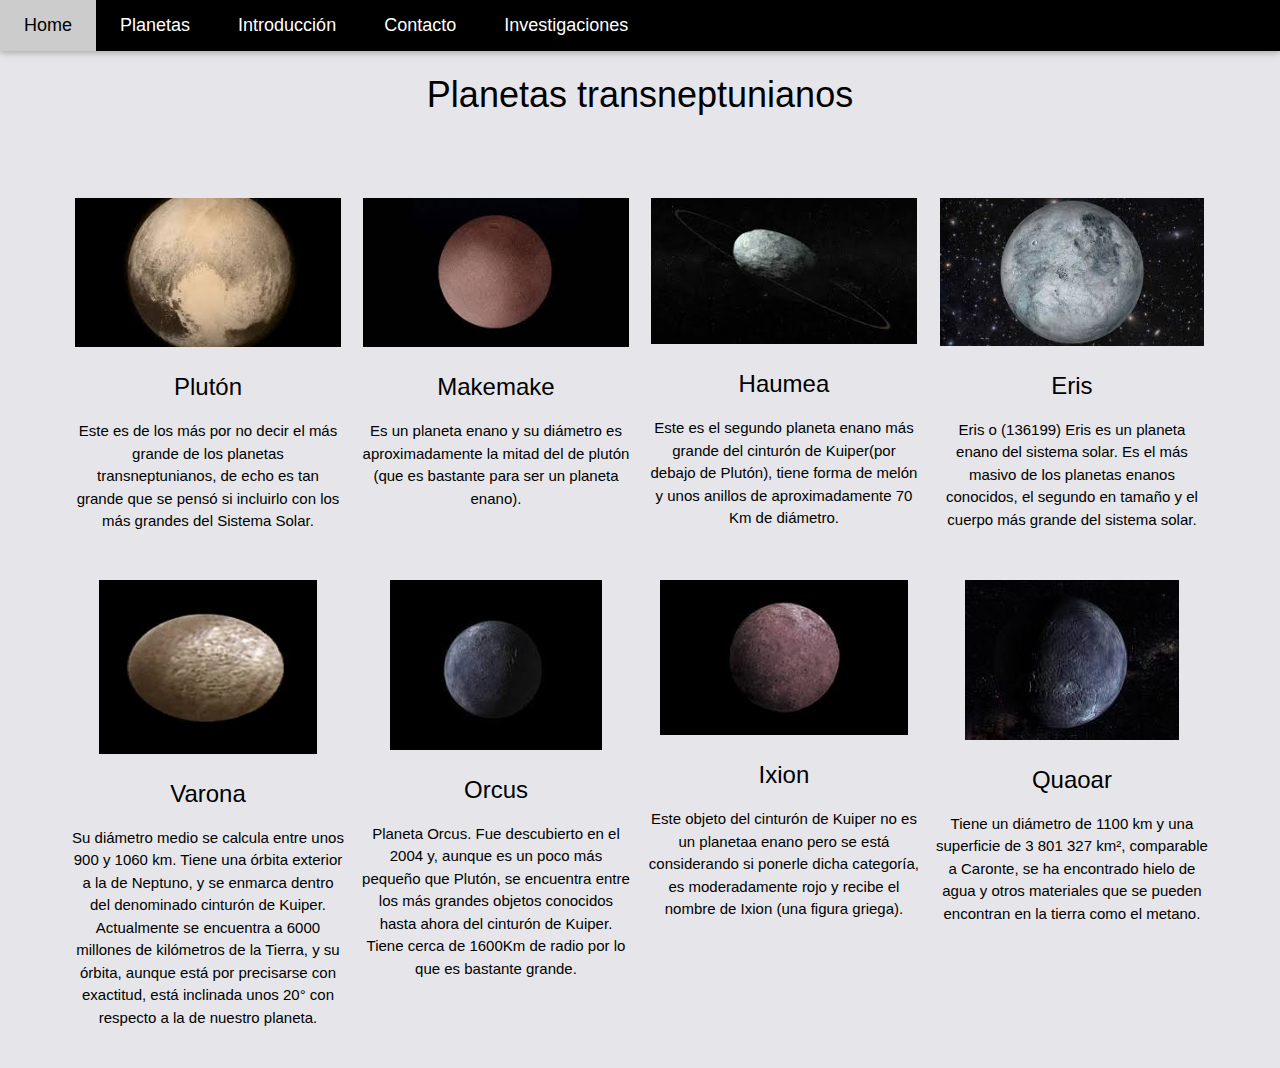
<file: new 1.html>
<!DOCTYPE html>
<html>
<title>W3.CSS Template</title>
<meta charset="UTF-8">
<meta name="viewport" content="width=device-width, initial-scale=1">
<link rel="stylesheet" href="css/style1.css.css">

<style>
body,h1,h2,h3,h4,h5,h6 {font-family: "Karma", sans-serif}
.w3-bar-block .w3-bar-item {padding:20px}

		
	body {
             background-color:rgb(230, 230, 234);
         }	
body, h1,h2,h3,h4,h5,h6 {font-family: "Montserrat", sans-serif}
.w3-row-padding img {margin-bottom: 12px}
/* Set the width of the sidebar to 120px */
.w3-sidebar {width: 120px;background: #222;}
/* Add a left margin to the "page content" that matches the width of the sidebar (120px) */
#main {margin-left: 120px}
/* Remove margins from "page content" on small screens */
@media only screen and (max-width: 600px) {#main {margin-left: 0}}
</style>
<body>
<!-- Navbar -->
<div class="w3-top">
  <div class="w3-bar w3-black w3-card w3-left-align w3-large">
    <a class="w3-bar-item w3-button w3-hide-medium w3-hide-large w3-right w3-padding-large w3-hover-white w3-large w3-black" href="javascript:void(0);" onclick="myFunction()" title="Toggle Navigation Menu"><i class="fa fa-bars"></i></a>
    <a href="index.html" class="w3-bar-item w3-button w3-padding-large w3-white">Home</a>
    <a href="new 1.html" class="w3-bar-item w3-button w3-hide-small w3-padding-large w3-hover-white">Planetas</a>
    <a href="new 3.html" class="w3-bar-item w3-button w3-hide-small w3-padding-large w3-hover-white">Introducción</a>
    <a href="new 4.html" class="w3-bar-item w3-button w3-hide-small w3-padding-large w3-hover-white">Contacto</a>
    <a href="new 2.html" class="w3-bar-item w3-button w3-hide-small w3-padding-large w3-hover-white">Investigaciones</a>
  </div>

  <!-- Navbar on small screens -->
  <div id="navDemo" class="w3-bar-block w3-white w3-hide w3-hide-large w3-hide-medium w3-large">
    <a href="new 1.html" class="w3-bar-item w3-button w3-padding-large">Planetas</a>
    <a href="new 3.html" class="w3-bar-item w3-button w3-padding-large">Introducción</a>
    <a href="new 4.html" class="w3-bar-item w3-button w3-padding-large">Contacto</a>
    <a href="new 2.html" class="w3-bar-item w3-button w3-padding-large">Investigaciones</a>
  </div>
</div>

<!-- !PAGE CONTENT! -->
<div class="w3-main w3-content w3-padding" style="max-width:1200px;">
<Header class=" w3-center" style="padding:50px 16px"><h1>Planetas transneptunianos</h1></header>

  
  
  <!-- First Photo Grid-->
  <div class="w3-row-padding w3-padding-16 w3-center" id="Planetas">
    <div class="w3-quarter">
      <img src="images/descarga2.jpg" style="width:98%">
     <h3> Plutón </h3>
	 <p>Este es de los más por no decir el más grande de los planetas transneptunianos, de echo es tan grande que se pensó si incluirlo con los más grandes del Sistema Solar.</p>
    </div>
    <div class="w3-quarter">
      <img src="images/descarga4.jpg" style="width:98%">
      <h3>Makemake</h3>
      <p>Es un planeta enano y su diámetro es aproximadamente la mitad del de plutón (que es bastante para ser un planeta enano).</p>
    </div>
    <div class="w3-quarter">
      <img src="images/descarga5.jpg" alt="Cherries" style="width:98%">
      <h3>Haumea</h3>
      <p>Este es el segundo planeta enano más grande del cinturón de Kuiper(por debajo de Plutón), tiene forma de melón y unos anillos de aproximadamente 70 Km de diámetro.</p>
      
    </div>
    <div class="w3-quarter">
      <img src="images/descarga.jpg" alt="Pasta and Wine" style="width:97%">
      <h3>Eris</h3>
      <p>Eris o (136199) Eris es un planeta enano del sistema solar. Es el más masivo de los planetas enanos conocidos, el segundo en tamaño y el cuerpo más grande del sistema solar.</p>
    </div>
  </div>
  
  <!-- Second Photo Grid-->
  <div class="w3-row-padding w3-padding-16 w3-center">
    <div class="w3-quarter">
      <img src="images/gg.jpg" alt="Popsicle" style="width:80%">
      <h3>Varona</h3>
      <p>Su diámetro medio se calcula entre unos 900 y 1060 km. Tiene una órbita exterior a la de Neptuno, y se enmarca dentro del denominado cinturón de Kuiper. Actualmente se encuentra a 6000  millones de kilómetros de la Tierra, y su órbita, aunque está por precisarse con exactitud, está inclinada unos 20° con respecto a la de nuestro planeta.</p>
    </div>
    <div class="w3-quarter">
      <img src="images/j.jpg" alt="Salmon" style="width:78%">
      <h3>Orcus</h3>
      <p>Planeta Orcus. Fue descubierto en el 2004 y, aunque es un poco más pequeño que Plutón, se encuentra entre los más grandes objetos conocidos hasta ahora del cinturón de Kuiper. Tiene cerca de 1600Km de radio por lo que es bastante grande.</p>
    </div>
    <div class="w3-quarter">
      <img src="images/a.jpg" alt="Sandwich" style="width:91%">
      <h3>Ixion</h3>
      <p>Este objeto del cinturón de Kuiper no es un planetaa enano pero se está considerando si ponerle dicha categoría, es moderadamente rojo y recibe el nombre de Ixion (una figura griega).</p>
    </div>
    <div class="w3-quarter">
      <img src="images/c.jpg" alt= style="width:90%">
      <h3>Quaoar</h3>
      <p>Tiene un diámetro de 1100 km y una superficie de 3 801 327 km², comparable a Caronte, se ha encontrado hielo de agua y otros materiales que se pueden encontran en la tierra como el metano.</p>
    </div>
  </div>

 
</script>

</body>
</html>
</file>
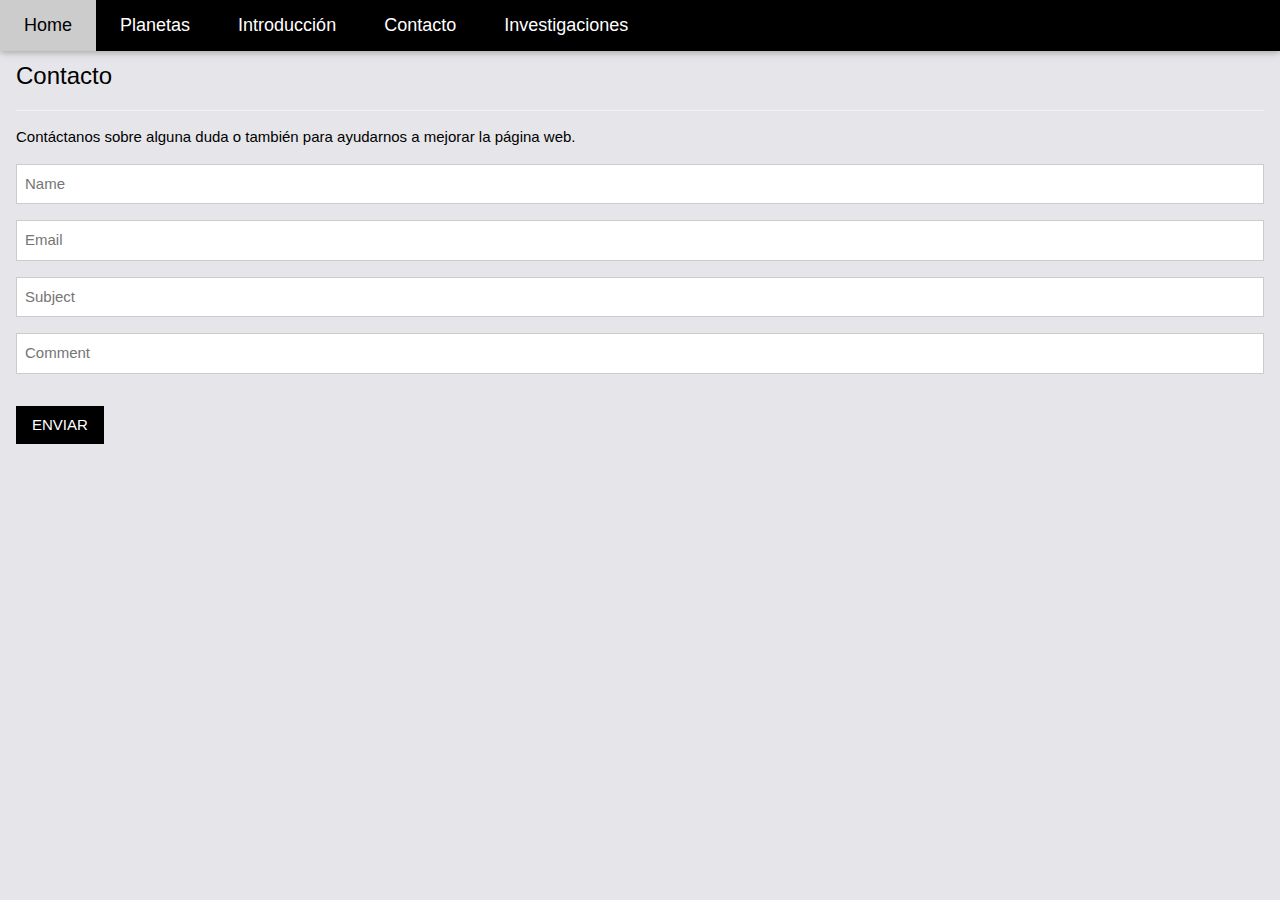
<file: new 4.html>
<!DOCTYPE html>
<html>
<title>W3.CSS Template</title>
<meta charset="UTF-8">
<meta name="viewport" content="width=device-width, initial-scale=1">
<link rel="stylesheet" href="https://www.w3schools.com/w3css/4/w3.css">
<body>
 
<style>
body,h1,h2,h3,h4,h5,h6 {font-family: "Karma", sans-serif}
.w3-bar-block .w3-bar-item {padding:20px}

		
	body {
             background-color:rgb(230, 230, 234);
         }	
body, h1,h2,h3,h4,h5,h6 {font-family: "Montserrat", sans-serif}
.w3-row-padding img {margin-bottom: 12px}
/* Set the width of the sidebar to 120px */
.w3-sidebar {width: 120px;background: #222;}
/* Add a left margin to the "page content" that matches the width of the sidebar (120px) */
#main {margin-left: 120px}
/* Remove margins from "page content" on small screens */
@media only screen and (max-width: 600px) {#main {margin-left: 0}}
</style>
<body>

<!-- Navbar -->
<div class="w3-top">
  <div class="w3-bar w3-black w3-card w3-left-align w3-large">
    <a class="w3-bar-item w3-button w3-hide-medium w3-hide-large w3-right w3-padding-large w3-hover-white w3-large w3-black" href="javascript:void(0);" onclick="myFunction()" title="Toggle Navigation Menu"><i class="fa fa-bars"></i></a>
    <a href="index.html" class="w3-bar-item w3-button w3-padding-large w3-white">Home</a>
    <a href="new 1.html" class="w3-bar-item w3-button w3-hide-small w3-padding-large w3-hover-white">Planetas</a>
    <a href="new 3.html" class="w3-bar-item w3-button w3-hide-small w3-padding-large w3-hover-white">Introducción</a>
    <a href="new 4.html" class="w3-bar-item w3-button w3-hide-small w3-padding-large w3-hover-white">Contacto</a>
    <a href="new 2.html" class="w3-bar-item w3-button w3-hide-small w3-padding-large w3-hover-white">Investigaciones</a>
  </div>

  <!-- Navbar on small screens -->
  <div id="navDemo" class="w3-bar-block w3-white w3-hide w3-hide-large w3-hide-medium w3-large">
    <a href="new 1.html" class="w3-bar-item w3-button w3-padding-large">Planetas</a>
    <a href="new 3.html" class="w3-bar-item w3-button w3-padding-large">Introducción</a>
    <a href="new 4.html" class="w3-bar-item w3-button w3-padding-large">Contacto</a>
    <a href="new 2.html" class="w3-bar-item w3-button w3-padding-large">Investigaciones</a>
  </div>
</div>
 
 <!-- Contact Section -->
  <div class="w3-container w3-padding-32" id="contact">
    <h3 class="w3-border-bottom w3-border-light-grey w3-padding-16">Contacto</h3>
    <p>Contáctanos sobre alguna duda o también para ayudarnos a mejorar la página web. </p>
    <form action="/action_page.php" target="_blank">
      <input class="w3-input w3-border" type="text" placeholder="Name" required name="Name">
      <input class="w3-input w3-section w3-border" type="text" placeholder="Email" required name="Email">
      <input class="w3-input w3-section w3-border" type="text" placeholder="Subject" required name="Subject">
      <input class="w3-input w3-section w3-border" type="text" placeholder="Comment" required name="Comment">
      <button class="w3-button w3-black w3-section" type="submit">
        <i class="fa fa-paper-plane"></i> ENVIAR
      </button>
    </form>
    
  </div>
  
   
  </body>
</html>
</file>
<file: css/style1.css.css>
/* W3.CSS 4.13 June 2019 by Jan Egil and Borge Refsnes */
html{box-sizing:border-box}*,*:before,*:after{box-sizing:inherit}
/* Extract from normalize.css by Nicolas Gallagher and Jonathan Neal git.io/normalize */
html{-ms-text-size-adjust:100%;-webkit-text-size-adjust:100%}body{margin:0}
article,aside,details,figcaption,figure,footer,header,main,menu,nav,section{display:block}summary{display:list-item}
audio,canvas,progress,video{display:inline-block}progress{vertical-align:baseline}
audio:not([controls]){display:none;height:0}[hidden],template{display:none}
a{background-color:transparent}a:active,a:hover{outline-width:0}
abbr[title]{border-bottom:none;text-decoration:underline;text-decoration:underline dotted}
b,strong{font-weight:bolder}dfn{font-style:italic}mark{background:#ff0;color:#000}
small{font-size:80%}sub,sup{font-size:75%;line-height:0;position:relative;vertical-align:baseline}
sub{bottom:-0.25em}sup{top:-0.5em}figure{margin:1em 40px}img{border-style:none}
code,kbd,pre,samp{font-family:monospace,monospace;font-size:1em}hr{box-sizing:content-box;height:0;overflow:visible}
button,input,select,textarea,optgroup{font:inherit;margin:0}optgroup{font-weight:bold}
button,input{overflow:visible}button,select{text-transform:none}
button,[type=button],[type=reset],[type=submit]{-webkit-appearance:button}
button::-moz-focus-inner,[type=button]::-moz-focus-inner,[type=reset]::-moz-focus-inner,[type=submit]::-moz-focus-inner{border-style:none;padding:0}
button:-moz-focusring,[type=button]:-moz-focusring,[type=reset]:-moz-focusring,[type=submit]:-moz-focusring{outline:1px dotted ButtonText}
fieldset{border:1px solid #c0c0c0;margin:0 2px;padding:.35em .625em .75em}
legend{color:inherit;display:table;max-width:100%;padding:0;white-space:normal}textarea{overflow:auto}
[type=checkbox],[type=radio]{padding:0}
[type=number]::-webkit-inner-spin-button,[type=number]::-webkit-outer-spin-button{height:auto}
[type=search]{-webkit-appearance:textfield;outline-offset:-2px}
[type=search]::-webkit-search-decoration{-webkit-appearance:none}
::-webkit-file-upload-button{-webkit-appearance:button;font:inherit}
/* End extract */
html,body{font-family:Verdana,sans-serif;font-size:15px;line-height:1.5}html{overflow-x:hidden}
h1{font-size:36px}h2{font-size:30px}h3{font-size:24px}h4{font-size:20px}h5{font-size:18px}h6{font-size:16px}.w3-serif{font-family:serif}
h1,h2,h3,h4,h5,h6{font-family:"Segoe UI",Arial,sans-serif;font-weight:400;margin:10px 0}.w3-wide{letter-spacing:4px}
hr{border:0;border-top:1px solid #eee;margin:20px 0}
.w3-image{max-width:100%;height:auto}img{vertical-align:middle}a{color:inherit}
.w3-table,.w3-table-all{border-collapse:collapse;border-spacing:0;width:100%;display:table}.w3-table-all{border:1px solid #ccc}
.w3-bordered tr,.w3-table-all tr{border-bottom:1px solid #ddd}.w3-striped tbody tr:nth-child(even){background-color:#f1f1f1}
.w3-table-all tr:nth-child(odd){background-color:#fff}.w3-table-all tr:nth-child(even){background-color:#f1f1f1}
.w3-hoverable tbody tr:hover,.w3-ul.w3-hoverable li:hover{background-color:#ccc}.w3-centered tr th,.w3-centered tr td{text-align:center}
.w3-table td,.w3-table th,.w3-table-all td,.w3-table-all th{padding:8px 8px;display:table-cell;text-align:left;vertical-align:top}
.w3-table th:first-child,.w3-table td:first-child,.w3-table-all th:first-child,.w3-table-all td:first-child{padding-left:16px}
.w3-btn,.w3-button{border:none;display:inline-block;padding:8px 16px;vertical-align:middle;overflow:hidden;text-decoration:none;color:inherit;background-color:inherit;text-align:center;cursor:pointer;white-space:nowrap}
.w3-btn:hover{box-shadow:0 8px 16px 0 rgba(0,0,0,0.2),0 6px 20px 0 rgba(0,0,0,0.19)}
.w3-btn,.w3-button{-webkit-touch-callout:none;-webkit-user-select:none;-khtml-user-select:none;-moz-user-select:none;-ms-user-select:none;user-select:none}   
.w3-disabled,.w3-btn:disabled,.w3-button:disabled{cursor:not-allowed;opacity:0.3}.w3-disabled *,:disabled *{pointer-events:none}
.w3-btn.w3-disabled:hover,.w3-btn:disabled:hover{box-shadow:none}
.w3-badge,.w3-tag{background-color:#000;color:#fff;display:inline-block;padding-left:8px;padding-right:8px;text-align:center}.w3-badge{border-radius:50%}
.w3-ul{list-style-type:none;padding:0;margin:0}.w3-ul li{padding:8px 16px;border-bottom:1px solid #ddd}.w3-ul li:last-child{border-bottom:none}
.w3-tooltip,.w3-display-container{position:relative}.w3-tooltip .w3-text{display:none}.w3-tooltip:hover .w3-text{display:inline-block}
.w3-ripple:active{opacity:0.5}.w3-ripple{transition:opacity 0s}
.w3-input{padding:8px;display:block;border:none;border-bottom:1px solid #ccc;width:100%}
.w3-select{padding:9px 0;width:100%;border:none;border-bottom:1px solid #ccc}
.w3-dropdown-click,.w3-dropdown-hover{position:relative;display:inline-block;cursor:pointer}
.w3-dropdown-hover:hover .w3-dropdown-content{display:block}
.w3-dropdown-hover:first-child,.w3-dropdown-click:hover{background-color:#ccc;color:#000}
.w3-dropdown-hover:hover > .w3-button:first-child,.w3-dropdown-click:hover > .w3-button:first-child{background-color:#ccc;color:#000}
.w3-dropdown-content{cursor:auto;color:#000;background-color:#fff;display:none;position:absolute;min-width:160px;margin:0;padding:0;z-index:1}
.w3-check,.w3-radio{width:24px;height:24px;position:relative;top:6px}
.w3-sidebar{height:100%;width:200px;background-color:#fff;position:fixed!important;z-index:1;overflow:auto}
.w3-bar-block .w3-dropdown-hover,.w3-bar-block .w3-dropdown-click{width:100%}
.w3-bar-block .w3-dropdown-hover .w3-dropdown-content,.w3-bar-block .w3-dropdown-click .w3-dropdown-content{min-width:100%}
.w3-bar-block .w3-dropdown-hover .w3-button,.w3-bar-block .w3-dropdown-click .w3-button{width:100%;text-align:left;padding:8px 16px}
.w3-main,#main{transition:margin-left .4s}
.w3-modal{z-index:3;display:none;padding-top:100px;position:fixed;left:0;top:0;width:100%;height:100%;overflow:auto;background-color:rgb(0,0,0);background-color:rgba(0,0,0,0.4)}
.w3-modal-content{margin:auto;background-color:#fff;position:relative;padding:0;outline:0;width:600px}
.w3-bar{width:100%;overflow:hidden}.w3-center .w3-bar{display:inline-block;width:auto}
.w3-bar .w3-bar-item{padding:8px 16px;float:left;width:auto;border:none;display:block;outline:0}
.w3-bar .w3-dropdown-hover,.w3-bar .w3-dropdown-click{position:static;float:left}
.w3-bar .w3-button{white-space:normal}
.w3-bar-block .w3-bar-item{width:100%;display:block;padding:8px 16px;text-align:left;border:none;white-space:normal;float:none;outline:0}
.w3-bar-block.w3-center .w3-bar-item{text-align:center}.w3-block{display:block;width:100%}
.w3-responsive{display:block;overflow-x:auto}
.w3-container:after,.w3-container:before,.w3-panel:after,.w3-panel:before,.w3-row:after,.w3-row:before,.w3-row-padding:after,.w3-row-padding:before,
.w3-cell-row:before,.w3-cell-row:after,.w3-clear:after,.w3-clear:before,.w3-bar:before,.w3-bar:after{content:"";display:table;clear:both}
.w3-col,.w3-half,.w3-third,.w3-twothird,.w3-threequarter,.w3-quarter{float:left;width:100%}
.w3-col.s1{width:8.33333%}.w3-col.s2{width:16.66666%}.w3-col.s3{width:24.99999%}.w3-col.s4{width:33.33333%}
.w3-col.s5{width:41.66666%}.w3-col.s6{width:49.99999%}.w3-col.s7{width:58.33333%}.w3-col.s8{width:66.66666%}
.w3-col.s9{width:74.99999%}.w3-col.s10{width:83.33333%}.w3-col.s11{width:91.66666%}.w3-col.s12{width:99.99999%}
@media (min-width:601px){.w3-col.m1{width:8.33333%}.w3-col.m2{width:16.66666%}.w3-col.m3,.w3-quarter{width:24.99999%}.w3-col.m4,.w3-third{width:33.33333%}
.w3-col.m5{width:41.66666%}.w3-col.m6,.w3-half{width:49.99999%}.w3-col.m7{width:58.33333%}.w3-col.m8,.w3-twothird{width:66.66666%}
.w3-col.m9,.w3-threequarter{width:74.99999%}.w3-col.m10{width:83.33333%}.w3-col.m11{width:91.66666%}.w3-col.m12{width:99.99999%}}
@media (min-width:993px){.w3-col.l1{width:8.33333%}.w3-col.l2{width:16.66666%}.w3-col.l3{width:24.99999%}.w3-col.l4{width:33.33333%}
.w3-col.l5{width:41.66666%}.w3-col.l6{width:49.99999%}.w3-col.l7{width:58.33333%}.w3-col.l8{width:66.66666%}
.w3-col.l9{width:74.99999%}.w3-col.l10{width:83.33333%}.w3-col.l11{width:91.66666%}.w3-col.l12{width:99.99999%}}
.w3-rest{overflow:hidden}.w3-stretch{margin-left:-16px;margin-right:-16px}
.w3-content,.w3-auto{margin-left:auto;margin-right:auto}.w3-content{max-width:980px}.w3-auto{max-width:1140px}
.w3-cell-row{display:table;width:100%}.w3-cell{display:table-cell}
.w3-cell-top{vertical-align:top}.w3-cell-middle{vertical-align:middle}.w3-cell-bottom{vertical-align:bottom}
.w3-hide{display:none!important}.w3-show-block,.w3-show{display:block!important}.w3-show-inline-block{display:inline-block!important}
@media (max-width:1205px){.w3-auto{max-width:95%}}
@media (max-width:600px){.w3-modal-content{margin:0 10px;width:auto!important}.w3-modal{padding-top:30px}
.w3-dropdown-hover.w3-mobile .w3-dropdown-content,.w3-dropdown-click.w3-mobile .w3-dropdown-content{position:relative}	
.w3-hide-small{display:none!important}.w3-mobile{display:block;width:100%!important}.w3-bar-item.w3-mobile,.w3-dropdown-hover.w3-mobile,.w3-dropdown-click.w3-mobile{text-align:center}
.w3-dropdown-hover.w3-mobile,.w3-dropdown-hover.w3-mobile .w3-btn,.w3-dropdown-hover.w3-mobile .w3-button,.w3-dropdown-click.w3-mobile,.w3-dropdown-click.w3-mobile .w3-btn,.w3-dropdown-click.w3-mobile .w3-button{width:100%}}
@media (max-width:768px){.w3-modal-content{width:500px}.w3-modal{padding-top:50px}}
@media (min-width:993px){.w3-modal-content{width:900px}.w3-hide-large{display:none!important}.w3-sidebar.w3-collapse{display:block!important}}
@media (max-width:992px) and (min-width:601px){.w3-hide-medium{display:none!important}}
@media (max-width:992px){.w3-sidebar.w3-collapse{display:none}.w3-main{margin-left:0!important;margin-right:0!important}.w3-auto{max-width:100%}}
.w3-top,.w3-bottom{position:fixed;width:100%;z-index:1}.w3-top{top:0}.w3-bottom{bottom:0}
.w3-overlay{position:fixed;display:none;width:100%;height:100%;top:0;left:0;right:0;bottom:0;background-color:rgba(0,0,0,0.5);z-index:2}
.w3-display-topleft{position:absolute;left:0;top:0}.w3-display-topright{position:absolute;right:0;top:0}
.w3-display-bottomleft{position:absolute;left:0;bottom:0}.w3-display-bottomright{position:absolute;right:0;bottom:0}
.w3-display-middle{position:absolute;top:50%;left:50%;transform:translate(-50%,-50%);-ms-transform:translate(-50%,-50%)}
.w3-display-left{position:absolute;top:50%;left:0%;transform:translate(0%,-50%);-ms-transform:translate(-0%,-50%)}
.w3-display-right{position:absolute;top:50%;right:0%;transform:translate(0%,-50%);-ms-transform:translate(0%,-50%)}
.w3-display-topmiddle{position:absolute;left:50%;top:0;transform:translate(-50%,0%);-ms-transform:translate(-50%,0%)}
.w3-display-bottommiddle{position:absolute;left:50%;bottom:0;transform:translate(-50%,0%);-ms-transform:translate(-50%,0%)}
.w3-display-container:hover .w3-display-hover{display:block}.w3-display-container:hover span.w3-display-hover{display:inline-block}.w3-display-hover{display:none}
.w3-display-position{position:absolute}
.w3-circle{border-radius:50%}
.w3-round-small{border-radius:2px}.w3-round,.w3-round-medium{border-radius:4px}.w3-round-large{border-radius:8px}.w3-round-xlarge{border-radius:16px}.w3-round-xxlarge{border-radius:32px}
.w3-row-padding,.w3-row-padding>.w3-half,.w3-row-padding>.w3-third,.w3-row-padding>.w3-twothird,.w3-row-padding>.w3-threequarter,.w3-row-padding>.w3-quarter,.w3-row-padding>.w3-col{padding:0 8px}
.w3-container,.w3-panel{padding:0.01em 16px}.w3-panel{margin-top:16px;margin-bottom:16px}
.w3-code,.w3-codespan{font-family:Consolas,"courier new";font-size:16px}
.w3-code{width:auto;background-color:#fff;padding:8px 12px;border-left:4px solid #4CAF50;word-wrap:break-word}
.w3-codespan{color:crimson;background-color:#f1f1f1;padding-left:4px;padding-right:4px;font-size:110%}
.w3-card,.w3-card-2{box-shadow:0 2px 5px 0 rgba(0,0,0,0.16),0 2px 10px 0 rgba(0,0,0,0.12)}
.w3-card-4,.w3-hover-shadow:hover{box-shadow:0 4px 10px 0 rgba(0,0,0,0.2),0 4px 20px 0 rgba(0,0,0,0.19)}
.w3-spin{animation:w3-spin 2s infinite linear}@keyframes w3-spin{0%{transform:rotate(0deg)}100%{transform:rotate(359deg)}}
.w3-animate-fading{animation:fading 10s infinite}@keyframes fading{0%{opacity:0}50%{opacity:1}100%{opacity:0}}
.w3-animate-opacity{animation:opac 0.8s}@keyframes opac{from{opacity:0} to{opacity:1}}
.w3-animate-top{position:relative;animation:animatetop 0.4s}@keyframes animatetop{from{top:-300px;opacity:0} to{top:0;opacity:1}}
.w3-animate-left{position:relative;animation:animateleft 0.4s}@keyframes animateleft{from{left:-300px;opacity:0} to{left:0;opacity:1}}
.w3-animate-right{position:relative;animation:animateright 0.4s}@keyframes animateright{from{right:-300px;opacity:0} to{right:0;opacity:1}}
.w3-animate-bottom{position:relative;animation:animatebottom 0.4s}@keyframes animatebottom{from{bottom:-300px;opacity:0} to{bottom:0;opacity:1}}
.w3-animate-zoom {animation:animatezoom 0.6s}@keyframes animatezoom{from{transform:scale(0)} to{transform:scale(1)}}
.w3-animate-input{transition:width 0.4s ease-in-out}.w3-animate-input:focus{width:100%!important}
.w3-opacity,.w3-hover-opacity:hover{opacity:0.60}.w3-opacity-off,.w3-hover-opacity-off:hover{opacity:1}
.w3-opacity-max{opacity:0.25}.w3-opacity-min{opacity:0.75}
.w3-greyscale-max,.w3-grayscale-max,.w3-hover-greyscale:hover,.w3-hover-grayscale:hover{filter:grayscale(100%)}
.w3-greyscale,.w3-grayscale{filter:grayscale(75%)}.w3-greyscale-min,.w3-grayscale-min{filter:grayscale(50%)}
.w3-sepia{filter:sepia(75%)}.w3-sepia-max,.w3-hover-sepia:hover{filter:sepia(100%)}.w3-sepia-min{filter:sepia(50%)}
.w3-tiny{font-size:10px!important}.w3-small{font-size:12px!important}.w3-medium{font-size:15px!important}.w3-large{font-size:18px!important}
.w3-xlarge{font-size:24px!important}.w3-xxlarge{font-size:36px!important}.w3-xxxlarge{font-size:48px!important}.w3-jumbo{font-size:64px!important}
.w3-left-align{text-align:left!important}.w3-right-align{text-align:right!important}.w3-justify{text-align:justify!important}.w3-center{text-align:center!important}
.w3-border-0{border:0!important}.w3-border{border:1px solid #ccc!important}
.w3-border-top{border-top:1px solid #ccc!important}.w3-border-bottom{border-bottom:1px solid #ccc!important}
.w3-border-left{border-left:1px solid #ccc!important}.w3-border-right{border-right:1px solid #ccc!important}
.w3-topbar{border-top:6px solid #ccc!important}.w3-bottombar{border-bottom:6px solid #ccc!important}
.w3-leftbar{border-left:6px solid #ccc!important}.w3-rightbar{border-right:6px solid #ccc!important}
.w3-section,.w3-code{margin-top:16px!important;margin-bottom:16px!important}
.w3-margin{margin:16px!important}.w3-margin-top{margin-top:16px!important}.w3-margin-bottom{margin-bottom:16px!important}
.w3-margin-left{margin-left:16px!important}.w3-margin-right{margin-right:16px!important}
.w3-padding-small{padding:4px 8px!important}.w3-padding{padding:8px 16px!important}.w3-padding-large{padding:12px 24px!important}
.w3-padding-16{padding-top:16px!important;padding-bottom:16px!important}.w3-padding-24{padding-top:24px!important;padding-bottom:24px!important}
.w3-padding-32{padding-top:32px!important;padding-bottom:32px!important}.w3-padding-48{padding-top:48px!important;padding-bottom:48px!important}
.w3-padding-64{padding-top:64px!important;padding-bottom:64px!important}
.w3-left{float:left!important}.w3-right{float:right!important}
.w3-button:hover{color:#000!important;background-color:#ccc!important}
.w3-transparent,.w3-hover-none:hover{background-color:transparent!important}
.w3-hover-none:hover{box-shadow:none!important}
/* Colors */
.w3-amber,.w3-hover-amber:hover{color:#000!important;background-color:#ffc107!important}
.w3-aqua,.w3-hover-aqua:hover{color:#000!important;background-color:#00ffff!important}
.w3-blue,.w3-hover-blue:hover{color:#fff!important;background-color:#2196F3!important}
.w3-light-blue,.w3-hover-light-blue:hover{color:#000!important;background-color:#87CEEB!important}
.w3-brown,.w3-hover-brown:hover{color:#fff!important;background-color:#795548!important}
.w3-cyan,.w3-hover-cyan:hover{color:#000!important;background-color:#00bcd4!important}
.w3-blue-grey,.w3-hover-blue-grey:hover,.w3-blue-gray,.w3-hover-blue-gray:hover{color:#fff!important;background-color:#607d8b!important}
.w3-green,.w3-hover-green:hover{color:#fff!important;background-color:#4CAF50!important}
.w3-light-green,.w3-hover-light-green:hover{color:#000!important;background-color:#8bc34a!important}
.w3-indigo,.w3-hover-indigo:hover{color:#fff!important;background-color:#3f51b5!important}
.w3-khaki,.w3-hover-khaki:hover{color:#000!important;background-color:#f0e68c!important}
.w3-lime,.w3-hover-lime:hover{color:#000!important;background-color:#cddc39!important}
.w3-orange,.w3-hover-orange:hover{color:#000!important;background-color:#ff9800!important}
.w3-deep-orange,.w3-hover-deep-orange:hover{color:#fff!important;background-color:#ff5722!important}
.w3-pink,.w3-hover-pink:hover{color:#fff!important;background-color:#e91e63!important}
.w3-purple,.w3-hover-purple:hover{color:#fff!important;background-color:#9c27b0!important}
.w3-deep-purple,.w3-hover-deep-purple:hover{color:#fff!important;background-color:#673ab7!important}
.w3-red,.w3-hover-red:hover{color:#fff!important;background-color:#f44336!important}
.w3-sand,.w3-hover-sand:hover{color:#000!important;background-color:#fdf5e6!important}
.w3-teal,.w3-hover-teal:hover{color:#fff!important;background-color:#009688!important}
.w3-yellow,.w3-hover-yellow:hover{color:#000!important;background-color:#ffeb3b!important}
.w3-white,.w3-hover-white:hover{color:#000!important;background-color:#fff!important}
.w3-black,.w3-hover-black:hover{color:#fff!important;background-color:#000!important}
.w3-grey,.w3-hover-grey:hover,.w3-gray,.w3-hover-gray:hover{color:#000!important;background-color:#9e9e9e!important}
.w3-light-grey,.w3-hover-light-grey:hover,.w3-light-gray,.w3-hover-light-gray:hover{color:#000!important;background-color:#f1f1f1!important}
.w3-dark-grey,.w3-hover-dark-grey:hover,.w3-dark-gray,.w3-hover-dark-gray:hover{color:#fff!important;background-color:#616161!important}
.w3-pale-red,.w3-hover-pale-red:hover{color:#000!important;background-color:#ffdddd!important}
.w3-pale-green,.w3-hover-pale-green:hover{color:#000!important;background-color:#ddffdd!important}
.w3-pale-yellow,.w3-hover-pale-yellow:hover{color:#000!important;background-color:#ffffcc!important}
.w3-pale-blue,.w3-hover-pale-blue:hover{color:#000!important;background-color:#ddffff!important}
.w3-text-amber,.w3-hover-text-amber:hover{color:#ffc107!important}
.w3-text-aqua,.w3-hover-text-aqua:hover{color:#00ffff!important}
.w3-text-blue,.w3-hover-text-blue:hover{color:#2196F3!important}
.w3-text-light-blue,.w3-hover-text-light-blue:hover{color:#87CEEB!important}
.w3-text-brown,.w3-hover-text-brown:hover{color:#795548!important}
.w3-text-cyan,.w3-hover-text-cyan:hover{color:#00bcd4!important}
.w3-text-blue-grey,.w3-hover-text-blue-grey:hover,.w3-text-blue-gray,.w3-hover-text-blue-gray:hover{color:#607d8b!important}
.w3-text-green,.w3-hover-text-green:hover{color:#4CAF50!important}
.w3-text-light-green,.w3-hover-text-light-green:hover{color:#8bc34a!important}
.w3-text-indigo,.w3-hover-text-indigo:hover{color:#3f51b5!important}
.w3-text-khaki,.w3-hover-text-khaki:hover{color:#b4aa50!important}
.w3-text-lime,.w3-hover-text-lime:hover{color:#cddc39!important}
.w3-text-orange,.w3-hover-text-orange:hover{color:#ff9800!important}
.w3-text-deep-orange,.w3-hover-text-deep-orange:hover{color:#ff5722!important}
.w3-text-pink,.w3-hover-text-pink:hover{color:#e91e63!important}
.w3-text-purple,.w3-hover-text-purple:hover{color:#9c27b0!important}
.w3-text-deep-purple,.w3-hover-text-deep-purple:hover{color:#673ab7!important}
.w3-text-red,.w3-hover-text-red:hover{color:#f44336!important}
.w3-text-sand,.w3-hover-text-sand:hover{color:#fdf5e6!important}
.w3-text-teal,.w3-hover-text-teal:hover{color:#009688!important}
.w3-text-yellow,.w3-hover-text-yellow:hover{color:#d2be0e!important}
.w3-text-white,.w3-hover-text-white:hover{color:#fff!important}
.w3-text-black,.w3-hover-text-black:hover{color:#000!important}
.w3-text-grey,.w3-hover-text-grey:hover,.w3-text-gray,.w3-hover-text-gray:hover{color:#757575!important}
.w3-text-light-grey,.w3-hover-text-light-grey:hover,.w3-text-light-gray,.w3-hover-text-light-gray:hover{color:#f1f1f1!important}
.w3-text-dark-grey,.w3-hover-text-dark-grey:hover,.w3-text-dark-gray,.w3-hover-text-dark-gray:hover{color:#3a3a3a!important}
.w3-border-amber,.w3-hover-border-amber:hover{border-color:#ffc107!important}
.w3-border-aqua,.w3-hover-border-aqua:hover{border-color:#00ffff!important}
.w3-border-blue,.w3-hover-border-blue:hover{border-color:#2196F3!important}
.w3-border-light-blue,.w3-hover-border-light-blue:hover{border-color:#87CEEB!important}
.w3-border-brown,.w3-hover-border-brown:hover{border-color:#795548!important}
.w3-border-cyan,.w3-hover-border-cyan:hover{border-color:#00bcd4!important}
.w3-border-blue-grey,.w3-hover-border-blue-grey:hover,.w3-border-blue-gray,.w3-hover-border-blue-gray:hover{border-color:#607d8b!important}
.w3-border-green,.w3-hover-border-green:hover{border-color:#4CAF50!important}
.w3-border-light-green,.w3-hover-border-light-green:hover{border-color:#8bc34a!important}
.w3-border-indigo,.w3-hover-border-indigo:hover{border-color:#3f51b5!important}
.w3-border-khaki,.w3-hover-border-khaki:hover{border-color:#f0e68c!important}
.w3-border-lime,.w3-hover-border-lime:hover{border-color:#cddc39!important}
.w3-border-orange,.w3-hover-border-orange:hover{border-color:#ff9800!important}
.w3-border-deep-orange,.w3-hover-border-deep-orange:hover{border-color:#ff5722!important}
.w3-border-pink,.w3-hover-border-pink:hover{border-color:#e91e63!important}
.w3-border-purple,.w3-hover-border-purple:hover{border-color:#9c27b0!important}
.w3-border-deep-purple,.w3-hover-border-deep-purple:hover{border-color:#673ab7!important}
.w3-border-red,.w3-hover-border-red:hover{border-color:#f44336!important}
.w3-border-sand,.w3-hover-border-sand:hover{border-color:#fdf5e6!important}
.w3-border-teal,.w3-hover-border-teal:hover{border-color:#009688!important}
.w3-border-yellow,.w3-hover-border-yellow:hover{border-color:#ffeb3b!important}
.w3-border-white,.w3-hover-border-white:hover{border-color:#fff!important}
.w3-border-black,.w3-hover-border-black:hover{border-color:#000!important}
.w3-border-grey,.w3-hover-border-grey:hover,.w3-border-gray,.w3-hover-border-gray:hover{border-color:#9e9e9e!important}
.w3-border-light-grey,.w3-hover-border-light-grey:hover,.w3-border-light-gray,.w3-hover-border-light-gray:hover{border-color:#f1f1f1!important}
.w3-border-dark-grey,.w3-hover-border-dark-grey:hover,.w3-border-dark-gray,.w3-hover-border-dark-gray:hover{border-color:#616161!important}
.w3-border-pale-red,.w3-hover-border-pale-red:hover{border-color:#ffe7e7!important}.w3-border-pale-green,.w3-hover-border-pale-green:hover{border-color:#e7ffe7!important}
.w3-border-pale-yellow,.w3-hover-border-pale-yellow:hover{border-color:#ffffcc!important}.w3-border-pale-blue,.w3-hover-border-pale-blue:hover{border-color:#e7ffff!important}
</file>
